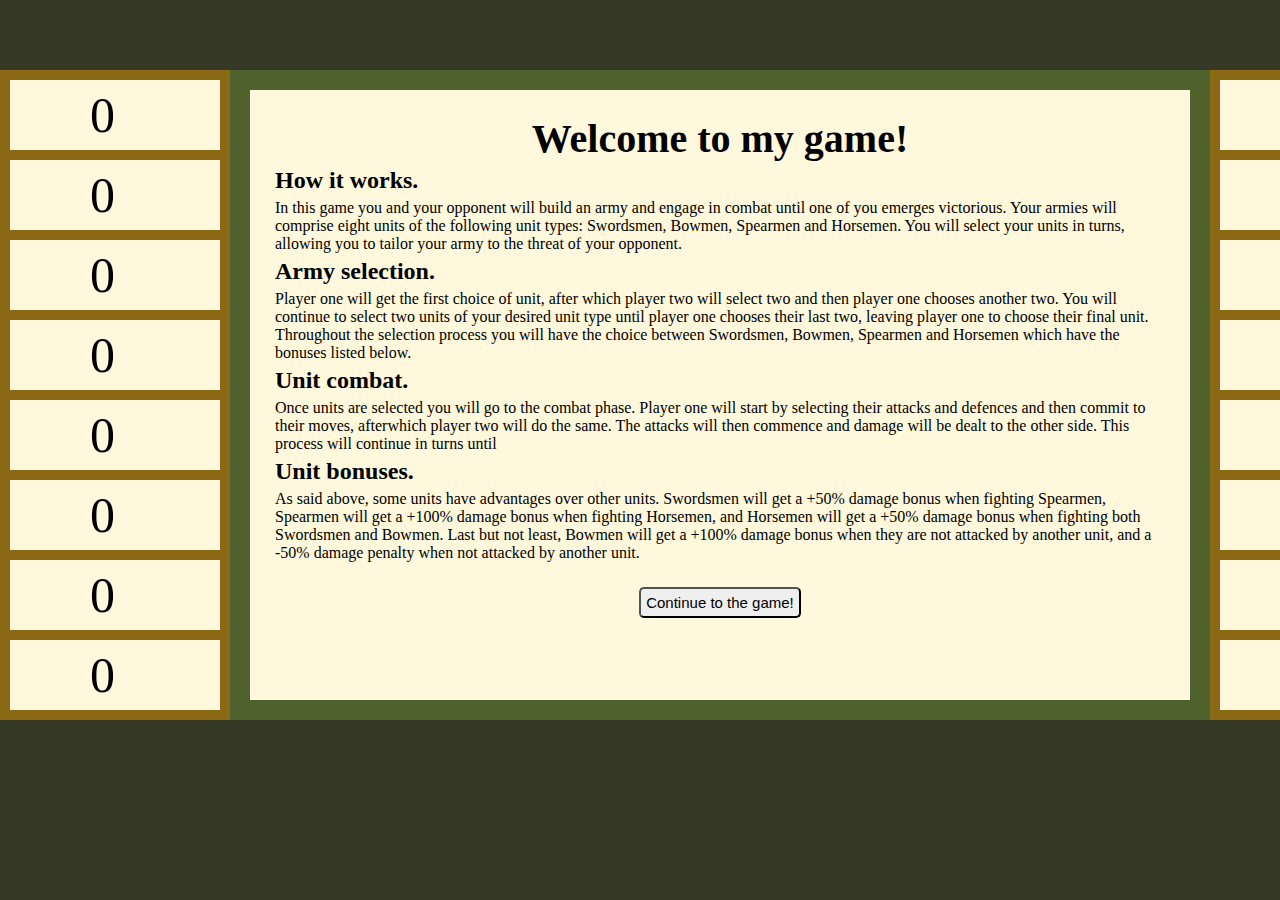
<file: index.html>
<!DOCTYPE html>
<html>
<head>
	<title>ProjectGame</title>
	<link rel="stylesheet" type="text/css" href="css/main.css">
	<script type="text/javascript" src="https://cdnjs.cloudflare.com/ajax/libs/jquery/3.2.1/jquery.js"></script>
	<script type="text/javascript" src="js/main.js"></script>
	<!-- The above adds in the two css and js files along with a jquery resource -->
</head>
<body>
	<div id="header">
		<!-- This is left empty as the header is set to be devoid of content -->
	</div>
	<!-- The leftDiv section below is the panel to the left side of the main content of the page
    	 Each div contained is one of the eight boxes in the panel with unit details -->
	<div id="leftDiv">	
		<div id="unitl1" class="unit">
			<div class="icon"></div><p class="health">0</p>
		</div>
		<div id="unitl2" class="unit">
			<div class="icon"></div><p class="health">0</p>
		</div>
		<div id="unitl3" class="unit">
			<div class="icon"></div><p class="health">0</p>
		</div>
		<div id="unitl4" class="unit">
			<div class="icon"></div><p class="health">0</p>
		</div>
		<div id="unitl5" class="unit">
			<div class="icon"></div><p class="health">0</p>
		</div>
		<div id="unitl6" class="unit">
			<div class="icon"></div><p class="health">0</p>
		</div>
		<div id="unitl7" class="unit">
			<div class="icon"></div><p class="health">0</p>
		</div>
		<div id="unitl8" class="unit">
			<div class="icon"></div><p class="health">0</p>
		</div>
		<!-- Within each unit div is the icon and health value which are both subject to jquery -->
	</div>
	<div id="mainDiv">
		<!-- This is the div for the main content of the webpage, it contains the instructions, unit 
		selection, attacks, and stats pages. Each of the four divs contained take up the full space
		of the div and are extended and collapsed in turn.  -->
		<div id="instructions" class="mainComp">
			<!-- The below is the contents of the instructions page. Most of the code here is dedicated to
			the instructions themselves with a good amount of partner code in the CSS file. -->
			<h1>Welcome to my game!</h1>
			<h2>How it works.</h2>
			<p>In this game you and your opponent will build an army and engage in combat until one of you emerges victorious.
			Your armies will comprise eight units of the following unit types: Swordsmen, Bowmen, Spearmen and Horsemen.
			You will select your units in turns, allowing you to tailor your army to the threat of your opponent.</p>
			<h2>Army selection.</h2>
			<p>Player one will get the first choice of unit, after which player two will select two and then player one chooses another two. 
			You will continue to select two units of your desired unit type until player one chooses their last two, leaving player one to choose their final unit. 
			Throughout the selection process you will have the choice between Swordsmen, Bowmen, Spearmen and Horsemen which have the bonuses listed below.</p>
			<h2>Unit combat.</h2>
			<p>Once units are selected you will go to the combat phase. 
			Player one will start by selecting their attacks and defences and then commit to their moves, afterwhich player two will do the same.
			The attacks will then commence and damage will be dealt to the other side.
			This process will continue in turns until </p>
			<h2>Unit bonuses.</h2>
			<p>As said above, some units have advantages over other units. 
			Swordsmen will get a +50% damage bonus when fighting Spearmen, 
			Spearmen will get a +100% damage bonus when fighting Horsemen, 
			and Horsemen will get a +50% damage bonus when fighting both Swordsmen and Bowmen. 
			Last but not least, Bowmen will get a +100% damage bonus when they are not attacked by another unit, 
			and a -50% damage penalty when not attacked by another unit.</p>
			<!-- <h2>Other bonuses.</h2>
			<p>In addition to the unit bonuses, there are also outnumbering and health bonuses and penalties.
			If an attacker has multiple untis attacking a single target they will get a damage multiplier of n^(1/2) where n is the number of units.
			If a defender has multiple units defending against enemies they will get a damage multiplier of n^(2/3) where n is the number of units.
			Lastly, the damage output of a unit will be modified relative to the health of the unit and the average health of any enemies it is fighting.</p> -->
			<button>Continue to the game!</button>
		</div>
		<div id="unitSelect" class="mainComp mainHidden">
			<!-- This is the inside of the unit selection div of the main content. It is split up into
			three sections, the top 'master' selector and two single unit selectors for when players
			select two units at a time. -->
			<div id="topSelect">
				<!-- Here is the top of the selector, it finalises choices made by the players in the 
				selection process, with a command and the confirm button inside -->
				<h1 id="unitSelecth1">Players, please select your unit(s).</h1>
				<div id="buttonSelect">
					<button id="startSelection">Start selection</button>
					<button id="confirmSelection" class="invisible">Confirm selection</button>
				</div>
			</div>
			<div id="leftSelect" class="divSelect mainHidden">
				<!-- This is the left selector of the two lower selectors. choices made here will be confirmed
				and then exported to the left and right panels and to be used in the combat phase -->
				<h2>Please select your first unit.</h2>
				<select id="leftDropDown">
					<option value="" disabled="disabled" selected="selected">Please select a unit</option>
					<option value="1">Swordsmen</option>
					<option value="2">Bowmen</option>
					<option value="3">Spearmen</option>
					<option value="4">Horsemen</option>
				</select>
				<h3 class="mainHidden">Unit selected!</h3>
				<p>This is where you select your units for battle. 
				You will be able to select two units at a time except for Player one's first and last selection.
				You have the choice between Swordsmen, Bowmen, Spearmen, and Horsemen for your units. 
				Each of these unit types have advantages over other units as shown below. <br /><br />
				Swordsmen get a +50% damage bonus when fighting Spearmen, 
				Spearmen get a +100% damage bonus when fighting Horsemen, 
				and Horsemen get a +50% damage bonus when fighting both Swordsmen and Bowmen. 
				Last but not least, Bowmen get a +100% damage bonus when they are not attacked by another unit, 
				and a -50% damage penalty when not attacked by another unit.</p>
			</div>
			<div id="rightSelect" class="divSelect mainHidden">
				<!-- As described above, this is the right selector which is practically identical to the 
				left one, as shown by them sharing the divSelect class. -->
				<h2>Please select your second unit.</h2>
				<select id="rightDropDown">
					<option value="" disabled="disabled" selected="selected">Please select a unit</option>
					<option value="1">Swordsmen</option>
					<option value="2">Bowmen</option>
					<option value="3">Spearmen</option>
					<option value="4">Horsemen</option>
				</select>
				<h3 class="mainHidden">Unit selected!</h3>
				<p>This is where you select your units for battle. 
				You will be able to select two units at a time except for Player one's first and last selection.
				You have the choice between Swordsmen, Bowmen, Spearmen, and Horsemen for your units. 
				Each of these unit types have advantages over other units as shown below. <br /><br />
				Swordsmen get a +50% damage bonus when fighting Spearmen, 
				Spearmen get a +100% damage bonus when fighting Horsemen, 
				and Horsemen get a +50% damage bonus when fighting both Swordsmen and Bowmen. 
				Last but not least, Bowmen get a +100% damage bonus when they are not attacked by another unit, 
				and a -50% damage penalty when not attacked by another unit.</p>
			</div>
		</div>
		<!-- The next div is the third div within the main content and is the most important and most
		seen div of them all. In it players select their attacks and can see the moves of their opponents
		and themselves. -->
		<div id="board" class="mainComp mainHidden">
			<div id="topBoard">
				<h1>Players, you may now engage in combat!</h1>
				<p>The time for words is over. You may now give your units orders to attack your enemies or 
				help defend your other units. To initiate a move, select the type of move and then the target.</p>
				<button>Confirm moves</button>
			</div>
			<div id="midBoard" class="divBoard">
				<p>Unit 1: </p>
				<select id="1a" class="mainHidden">
					<option value="" disabled="disabled">Please select a move</option>
					<option value=1 selected="selected">Attack</option>
					<option value=2>Support</option>
				</select>
				<select id="1b">
					<option value="" selected="selected">Please select a target</option>
					<option value=0>1</option>
					<option value=1>2</option>
					<option value=2>3</option>
					<option value=3>4</option>
					<option value=4>5</option>
					<option value=5>6</option>
					<option value=6>7</option>
					<option value=7>8</option>
				</select>
				<br />
				<p>Unit 2: </p>
				<select id="2a" class="mainHidden">
					<option value="" disabled="disabled">Please select a move</option>
					<option value=1 selected="selected">Attack</option>
					<option value=2>Support</option>
				</select>
				<select id="2b">
					<option value="" selected="selected">Please select a target</option>
					<option value=0>1</option>
					<option value=1>2</option>
					<option value=2>3</option>
					<option value=3>4</option>
					<option value=4>5</option>
					<option value=5>6</option>
					<option value=6>7</option>
					<option value=7>8</option>
				</select>
				<br />
				<p>Unit 3: </p>
				<select id="3a" class="mainHidden">
					<option value="" disabled="disabled">Please select a move</option>
					<option value=1 selected="selected">Attack</option>
					<option value=2>Support</option>
				</select>
				<select id="3b">
					<option value="" selected="selected">Please select a target</option>
					<option value=0>1</option>
					<option value=1>2</option>
					<option value=2>3</option>
					<option value=3>4</option>
					<option value=4>5</option>
					<option value=5>6</option>
					<option value=6>7</option>
					<option value=7>8</option>
				</select>
				<br />
				<p>Unit 4: </p>
				<select id="4a" class="mainHidden">
					<option value="" disabled="disabled">Please select a move</option>
					<option value=1 selected="selected">Attack</option>
					<option value=2>Support</option>
				</select>
				<select id="4b">
					<option value="" selected="selected">Please select a target</option>
					<option value=0>1</option>
					<option value=1>2</option>
					<option value=2>3</option>
					<option value=3>4</option>
					<option value=4>5</option>
					<option value=5>6</option>
					<option value=6>7</option>
					<option value=7>8</option>
				</select>
				<br />
				<p>Unit 5: </p>
				<select id="5a" class="mainHidden">
					<option value="" disabled="disabled">Please select a move</option>
					<option value=1 selected="selected">Attack</option>
					<option value=2>Support</option>
				</select>
				<select id="5b">
					<option value="" selected="selected">Please select a target</option>
					<option value=0>1</option>
					<option value=1>2</option>
					<option value=2>3</option>
					<option value=3>4</option>
					<option value=4>5</option>
					<option value=5>6</option>
					<option value=6>7</option>
					<option value=7>8</option>
				</select>
				<br />
				<p>Unit 6: </p>
				<select id="6a" class="mainHidden">
					<option value="" disabled="disabled">Please select a move</option>
					<option value=1 selected="selected">Attack</option>
					<option value=2>Support</option>
				</select>
				<select id="6b">
					<option value="" selected="selected">Please select a target</option>
					<option value=0>1</option>
					<option value=1>2</option>
					<option value=2>3</option>
					<option value=3>4</option>
					<option value=4>5</option>
					<option value=5>6</option>
					<option value=6>7</option>
					<option value=7>8</option>
				</select>
				<br />
				<p>Unit 7: </p>
				<select id="7a" class="mainHidden">
					<option value="" disabled="disabled">Please select a move</option>
					<option value=1 selected="selected">Attack</option>
					<option value=2>Support</option>
				</select>
				<select id="7b">
					<option value="" selected="selected">Please select a target</option>
					<option value=0>1</option>
					<option value=1>2</option>
					<option value=2>3</option>
					<option value=3>4</option>
					<option value=4>5</option>
					<option value=5>6</option>
					<option value=6>7</option>
					<option value=7>8</option>
				</select>
				<br />
				<p>Unit 8: </p>
				<select id="8a" class="mainHidden">
					<option value="" disabled="disabled">Please select a move</option>
					<option value=1 selected="selected">Attack</option>
					<option value=2>Support</option>
				</select>
				<select id="8b">
					<option value="" selected="selected">Please select a target</option>
					<option value=0>1</option>
					<option value=1>2</option>
					<option value=2>3</option>
					<option value=3>4</option>
					<option value=4>5</option>
					<option value=5>6</option>
					<option value=6>7</option>
					<option value=7>8</option>
				</select>
				<br />
			</div>
		</div>
		<!-- This is the last div of the main content and holds the stats and general info about the state
		of the last round and board in general. -->
		<div id="stats" class="mainComp mainHidden">
			<div id="topStats">
				<h1>These are the results of the battle so far!</h1>
				<button>Go to the next turn!</button>
			</div>
			<div id="leftStats" class="divStats">
				<h2>Player one statistics.</h2>
				<p>In the last turn your total damage given was <span class="stat1">100 damage</span> and your total 
				damage taken was <span class="stat2">100 damage</span>. In the whole battle so far your total damage given
				was <span class="stat3">400 damage</span> and your total damage taken was <span class="stat4">400 damage</span>.
				<br /><br />
				The detailed results for each unit are shown below:</p>
				<table>
					<thead></thead>
					<tbody>
						<tr>
							<th>Turn Given</th>
							<th>Turn Taken</th>
							<th>Total Given</th>
							<th>Total Taken</th>
						</tr>
						<tr class="row1">
							<td class="col1">0</td>
							<td class="col2">0</td>
							<td class="col3">0</td>
							<td class="col4">100</td>
						</tr>
						<tr class="row2">
							<td class="col1">0</td>
							<td class="col2">0</td>
							<td class="col3">0</td>
							<td class="col4">100</td>
						</tr>
						<tr class="row3">
							<td class="col1">0</td>
							<td class="col2">0</td>
							<td class="col3">0</td>
							<td class="col4">100</td>
						</tr>
						<tr class="row4">
							<td class="col1">0</td>
							<td class="col2">0</td>
							<td class="col3">0</td>
							<td class="col4">100</td>
						</tr>
						<tr class="row5">
							<td class="col1">0</td>
							<td class="col2">0</td>
							<td class="col3">0</td>
							<td class="col4">100</td>
						</tr>
						<tr class="row6">
							<td class="col1">0</td>
							<td class="col2">0</td>
							<td class="col3">0</td>
							<td class="col4">100</td>
						</tr>
						<tr class="row7">
							<td class="col1">0</td>
							<td class="col2">0</td>
							<td class="col3">0</td>
							<td class="col4">100</td>
						</tr>
						<tr class="row8">
							<td class="col1">0</td>
							<td class="col2">0</td>
							<td class="col3">0</td>
							<td class="col4">100</td>
						</tr>
					</tbody>
				</table>
			</div>
			<div id="rightStats" class="divStats">
				<h2>Player two statistics.</h2>
				<p>In the last turn your total damage given was <span class="stat1">100 damage</span> and your total 
				damage taken was <span class="stat2">100 damage</span>. In the whole battle so far your total damage given
				was <span class="stat3">400 damage</span> and your total damage taken was <span class="stat4">400 damage</span>.
				<br /><br />
				The detailed results for each unit are shown below:</p>
				<table>
					<thead></thead>
					<tbody>
						<tr>
							<th>Turn Given</th>
							<th>Turn Taken</th>
							<th>Total Given</th>
							<th>Total Taken</th>
						</tr>
						<tr class="row1">
							<td class="col1">0</td>
							<td class="col2">0</td>
							<td class="col3">0</td>
							<td class="col4">100</td>
						</tr>
						<tr class="row2">
							<td class="col1">0</td>
							<td class="col2">0</td>
							<td class="col3">0</td>
							<td class="col4">100</td>
						</tr>
						<tr class="row3">
							<td class="col1">0</td>
							<td class="col2">0</td>
							<td class="col3">0</td>
							<td class="col4">100</td>
						</tr>
						<tr class="row4">
							<td class="col1">0</td>
							<td class="col2">0</td>
							<td class="col3">0</td>
							<td class="col4">100</td>
						</tr>
						<tr class="row5">
							<td class="col1">0</td>
							<td class="col2">0</td>
							<td class="col3">0</td>
							<td class="col4">100</td>
						</tr>
						<tr class="row6">
							<td class="col1">0</td>
							<td class="col2">0</td>
							<td class="col3">0</td>
							<td class="col4">100</td>
						</tr>
						<tr class="row7">
							<td class="col1">0</td>
							<td class="col2">0</td>
							<td class="col3">0</td>
							<td class="col4">100</td>
						</tr>
						<tr class="row8">
							<td class="col1">0</td>
							<td class="col2">0</td>
							<td class="col3">0</td>
							<td class="col4">100</td>
						</tr>
					</tbody>
				</table>
			</div>
		</div>
	</div>
	<!-- The below is the div containing the details displayed in the right panel. As with the left
	panel, it contains eight divs representing the eight units on each team with their icons and 
	stats contained within. -->
	<div id="rightDiv">
		<div id="unitr1" class="unit">
			<div class="icon"></div><p class="health">0</p>
		</div>
		<div id="unitr2" class="unit">
			<div class="icon"></div><p class="health">0</p>
		</div>
		<div id="unitr3" class="unit">
			<div class="icon"></div><p class="health">0</p>
		</div>
		<div id="unitr4" class="unit">
			<div class="icon"></div><p class="health">0</p>
		</div>
		<div id="unitr5" class="unit">
			<div class="icon"></div><p class="health">0</p>
		</div>
		<div id="unitr6" class="unit">
			<div class="icon"></div><p class="health">0</p>
		</div>
		<div id="unitr7" class="unit">
			<div class="icon"></div><p class="health">0</p>
		</div>
		<div id="unitr8" class="unit">
			<div class="icon"></div><p class="health">0</p>
		</div>
		<!-- Each unit has a unique id so it can be targeted easily as well as an icon and health. 
		These combined give the user a graphical respresentation of their position in the game. -->
	</div>
	<div id="footer">
		<!-- This final div is an empty footer with no height allowing it to be used for any additional
		information. -->
	</div>
</body>
</html>
</file>
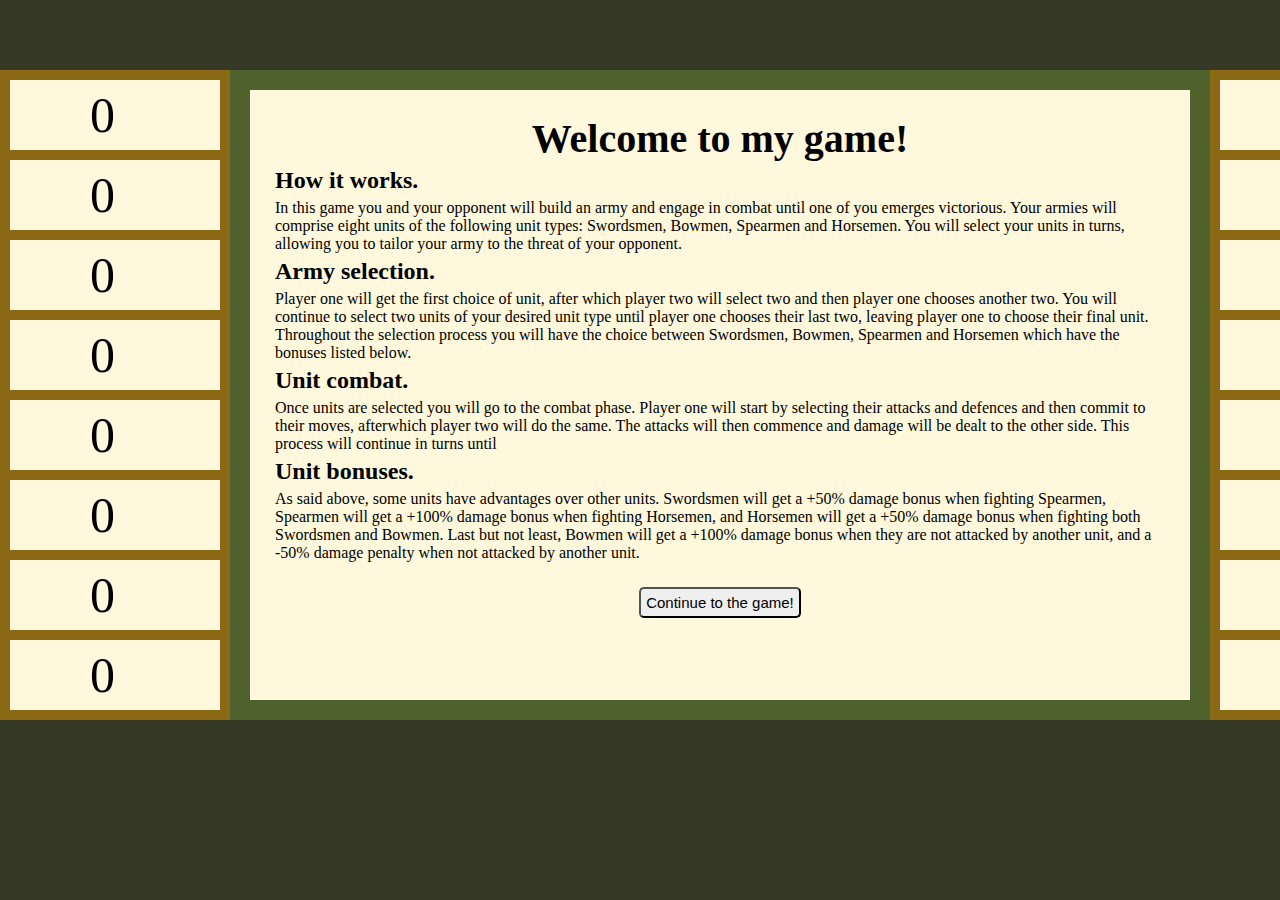
<file: html/index.html>
<!DOCTYPE html>
<html>
<head>
	<title>ProjectGame</title>
	<link rel="stylesheet" type="text/css" href="../css/main.css">
	<script type="text/javascript" src="https://cdnjs.cloudflare.com/ajax/libs/jquery/3.2.1/jquery.js"></script>
	<script type="text/javascript" src="../js/main.js"></script>
	<!-- The above adds in the two css and js files along with a jquery resource -->
</head>
<body>
	<div id="header">
		<!-- This is left empty as the header is set to be devoid of content -->
	</div>
	<!-- The leftDiv section below is the panel to the left side of the main content of the page
    	 Each div contained is one of the eight boxes in the panel with unit details -->
	<div id="leftDiv">	
		<div id="unitl1" class="unit">
			<div class="icon"></div><p class="health">0</p>
		</div>
		<div id="unitl2" class="unit">
			<div class="icon"></div><p class="health">0</p>
		</div>
		<div id="unitl3" class="unit">
			<div class="icon"></div><p class="health">0</p>
		</div>
		<div id="unitl4" class="unit">
			<div class="icon"></div><p class="health">0</p>
		</div>
		<div id="unitl5" class="unit">
			<div class="icon"></div><p class="health">0</p>
		</div>
		<div id="unitl6" class="unit">
			<div class="icon"></div><p class="health">0</p>
		</div>
		<div id="unitl7" class="unit">
			<div class="icon"></div><p class="health">0</p>
		</div>
		<div id="unitl8" class="unit">
			<div class="icon"></div><p class="health">0</p>
		</div>
		<!-- Within each unit div is the icon and health value which are both subject to jquery -->
	</div>
	<div id="mainDiv">
		<!-- This is the div for the main content of the webpage, it contains the instructions, unit 
		selection, attacks, and stats pages. Each of the four divs contained take up the full space
		of the div and are extended and collapsed in turn.  -->
		<div id="instructions" class="mainComp">
			<!-- The below is the contents of the instructions page. Most of the code here is dedicated to
			the instructions themselves with a good amount of partner code in the CSS file. -->
			<h1>Welcome to my game!</h1>
			<h2>How it works.</h2>
			<p>In this game you and your opponent will build an army and engage in combat until one of you emerges victorious.
			Your armies will comprise eight units of the following unit types: Swordsmen, Bowmen, Spearmen and Horsemen.
			You will select your units in turns, allowing you to tailor your army to the threat of your opponent.</p>
			<h2>Army selection.</h2>
			<p>Player one will get the first choice of unit, after which player two will select two and then player one chooses another two. 
			You will continue to select two units of your desired unit type until player one chooses their last two, leaving player one to choose their final unit. 
			Throughout the selection process you will have the choice between Swordsmen, Bowmen, Spearmen and Horsemen which have the bonuses listed below.</p>
			<h2>Unit combat.</h2>
			<p>Once units are selected you will go to the combat phase. 
			Player one will start by selecting their attacks and defences and then commit to their moves, afterwhich player two will do the same.
			The attacks will then commence and damage will be dealt to the other side.
			This process will continue in turns until </p>
			<h2>Unit bonuses.</h2>
			<p>As said above, some units have advantages over other units. 
			Swordsmen will get a +50% damage bonus when fighting Spearmen, 
			Spearmen will get a +100% damage bonus when fighting Horsemen, 
			and Horsemen will get a +50% damage bonus when fighting both Swordsmen and Bowmen. 
			Last but not least, Bowmen will get a +100% damage bonus when they are not attacked by another unit, 
			and a -50% damage penalty when not attacked by another unit.</p>
			<!-- <h2>Other bonuses.</h2>
			<p>In addition to the unit bonuses, there are also outnumbering and health bonuses and penalties.
			If an attacker has multiple untis attacking a single target they will get a damage multiplier of n^(1/2) where n is the number of units.
			If a defender has multiple units defending against enemies they will get a damage multiplier of n^(2/3) where n is the number of units.
			Lastly, the damage output of a unit will be modified relative to the health of the unit and the average health of any enemies it is fighting.</p> -->
			<button>Continue to the game!</button>
		</div>
		<div id="unitSelect" class="mainComp mainHidden">
			<!-- This is the inside of the unit selection div of the main content. It is split up into
			three sections, the top 'master' selector and two single unit selectors for when players
			select two units at a time. -->
			<div id="topSelect">
				<!-- Here is the top of the selector, it finalises choices made by the players in the 
				selection process, with a command and the confirm button inside -->
				<h1 id="unitSelecth1">Players, please select your unit(s).</h1>
				<div id="buttonSelect">
					<button id="startSelection">Start selection</button>
					<button id="confirmSelection" class="invisible">Confirm selection</button>
				</div>
			</div>
			<div id="leftSelect" class="divSelect mainHidden">
				<!-- This is the left selector of the two lower selectors. choices made here will be confirmed
				and then exported to the left and right panels and to be used in the combat phase -->
				<h2>Please select your first unit.</h2>
				<select id="leftDropDown">
					<option value="" disabled="disabled" selected="selected">Please select a unit</option>
					<option value="1">Swordsmen</option>
					<option value="2">Bowmen</option>
					<option value="3">Spearmen</option>
					<option value="4">Horsemen</option>
				</select>
				<h3 class="mainHidden">Unit selected!</h3>
				<p>This is where you select your units for battle. 
				You will be able to select two units at a time except for Player one's first and last selection.
				You have the choice between Swordsmen, Bowmen, Spearmen, and Horsemen for your units. 
				Each of these unit types have advantages over other units as shown below. <br /><br />
				Swordsmen get a +50% damage bonus when fighting Spearmen, 
				Spearmen get a +100% damage bonus when fighting Horsemen, 
				and Horsemen get a +50% damage bonus when fighting both Swordsmen and Bowmen. 
				Last but not least, Bowmen get a +100% damage bonus when they are not attacked by another unit, 
				and a -50% damage penalty when not attacked by another unit.</p>
			</div>
			<div id="rightSelect" class="divSelect mainHidden">
				<!-- As described above, this is the right selector which is practically identical to the 
				left one, as shown by them sharing the divSelect class. -->
				<h2>Please select your second unit.</h2>
				<select id="rightDropDown">
					<option value="" disabled="disabled" selected="selected">Please select a unit</option>
					<option value="1">Swordsmen</option>
					<option value="2">Bowmen</option>
					<option value="3">Spearmen</option>
					<option value="4">Horsemen</option>
				</select>
				<h3 class="mainHidden">Unit selected!</h3>
				<p>This is where you select your units for battle. 
				You will be able to select two units at a time except for Player one's first and last selection.
				You have the choice between Swordsmen, Bowmen, Spearmen, and Horsemen for your units. 
				Each of these unit types have advantages over other units as shown below. <br /><br />
				Swordsmen get a +50% damage bonus when fighting Spearmen, 
				Spearmen get a +100% damage bonus when fighting Horsemen, 
				and Horsemen get a +50% damage bonus when fighting both Swordsmen and Bowmen. 
				Last but not least, Bowmen get a +100% damage bonus when they are not attacked by another unit, 
				and a -50% damage penalty when not attacked by another unit.</p>
			</div>
		</div>
		<!-- The next div is the third div within the main content and is the most important and most
		seen div of them all. In it players select their attacks and can see the moves of their opponents
		and themselves. -->
		<div id="board" class="mainComp mainHidden">
			<div id="topBoard">
				<h1>Players, you may now engage in combat!</h1>
				<p>The time for words is over. You may now give your units orders to attack your enemies or 
				help defend your other units. To initiate a move, select the type of move and then the target.</p>
				<button>Confirm moves</button>
			</div>
			<div id="midBoard" class="divBoard">
				<p>Unit 1: </p>
				<select id="1a" class="mainHidden">
					<option value="" disabled="disabled">Please select a move</option>
					<option value=1 selected="selected">Attack</option>
					<option value=2>Support</option>
				</select>
				<select id="1b">
					<option value="" selected="selected">Please select a target</option>
					<option value=0>1</option>
					<option value=1>2</option>
					<option value=2>3</option>
					<option value=3>4</option>
					<option value=4>5</option>
					<option value=5>6</option>
					<option value=6>7</option>
					<option value=7>8</option>
				</select>
				<br />
				<p>Unit 2: </p>
				<select id="2a" class="mainHidden">
					<option value="" disabled="disabled">Please select a move</option>
					<option value=1 selected="selected">Attack</option>
					<option value=2>Support</option>
				</select>
				<select id="2b">
					<option value="" selected="selected">Please select a target</option>
					<option value=0>1</option>
					<option value=1>2</option>
					<option value=2>3</option>
					<option value=3>4</option>
					<option value=4>5</option>
					<option value=5>6</option>
					<option value=6>7</option>
					<option value=7>8</option>
				</select>
				<br />
				<p>Unit 3: </p>
				<select id="3a" class="mainHidden">
					<option value="" disabled="disabled">Please select a move</option>
					<option value=1 selected="selected">Attack</option>
					<option value=2>Support</option>
				</select>
				<select id="3b">
					<option value="" selected="selected">Please select a target</option>
					<option value=0>1</option>
					<option value=1>2</option>
					<option value=2>3</option>
					<option value=3>4</option>
					<option value=4>5</option>
					<option value=5>6</option>
					<option value=6>7</option>
					<option value=7>8</option>
				</select>
				<br />
				<p>Unit 4: </p>
				<select id="4a" class="mainHidden">
					<option value="" disabled="disabled">Please select a move</option>
					<option value=1 selected="selected">Attack</option>
					<option value=2>Support</option>
				</select>
				<select id="4b">
					<option value="" selected="selected">Please select a target</option>
					<option value=0>1</option>
					<option value=1>2</option>
					<option value=2>3</option>
					<option value=3>4</option>
					<option value=4>5</option>
					<option value=5>6</option>
					<option value=6>7</option>
					<option value=7>8</option>
				</select>
				<br />
				<p>Unit 5: </p>
				<select id="5a" class="mainHidden">
					<option value="" disabled="disabled">Please select a move</option>
					<option value=1 selected="selected">Attack</option>
					<option value=2>Support</option>
				</select>
				<select id="5b">
					<option value="" selected="selected">Please select a target</option>
					<option value=0>1</option>
					<option value=1>2</option>
					<option value=2>3</option>
					<option value=3>4</option>
					<option value=4>5</option>
					<option value=5>6</option>
					<option value=6>7</option>
					<option value=7>8</option>
				</select>
				<br />
				<p>Unit 6: </p>
				<select id="6a" class="mainHidden">
					<option value="" disabled="disabled">Please select a move</option>
					<option value=1 selected="selected">Attack</option>
					<option value=2>Support</option>
				</select>
				<select id="6b">
					<option value="" selected="selected">Please select a target</option>
					<option value=0>1</option>
					<option value=1>2</option>
					<option value=2>3</option>
					<option value=3>4</option>
					<option value=4>5</option>
					<option value=5>6</option>
					<option value=6>7</option>
					<option value=7>8</option>
				</select>
				<br />
				<p>Unit 7: </p>
				<select id="7a" class="mainHidden">
					<option value="" disabled="disabled">Please select a move</option>
					<option value=1 selected="selected">Attack</option>
					<option value=2>Support</option>
				</select>
				<select id="7b">
					<option value="" selected="selected">Please select a target</option>
					<option value=0>1</option>
					<option value=1>2</option>
					<option value=2>3</option>
					<option value=3>4</option>
					<option value=4>5</option>
					<option value=5>6</option>
					<option value=6>7</option>
					<option value=7>8</option>
				</select>
				<br />
				<p>Unit 8: </p>
				<select id="8a" class="mainHidden">
					<option value="" disabled="disabled">Please select a move</option>
					<option value=1 selected="selected">Attack</option>
					<option value=2>Support</option>
				</select>
				<select id="8b">
					<option value="" selected="selected">Please select a target</option>
					<option value=0>1</option>
					<option value=1>2</option>
					<option value=2>3</option>
					<option value=3>4</option>
					<option value=4>5</option>
					<option value=5>6</option>
					<option value=6>7</option>
					<option value=7>8</option>
				</select>
				<br />
			</div>
		</div>
		<!-- This is the last div of the main content and holds the stats and general info about the state
		of the last round and board in general. -->
		<div id="stats" class="mainComp mainHidden">
			<div id="topStats">
				<h1>These are the results of the battle so far!</h1>
				<button>Go to the next turn!</button>
			</div>
			<div id="leftStats" class="divStats">
				<h2>Player one statistics.</h2>
				<p>In the last turn your total damage given was <span class="stat1">100 damage</span> and your total 
				damage taken was <span class="stat2">100 damage</span>. In the whole battle so far your total damage given
				was <span class="stat3">400 damage</span> and your total damage taken was <span class="stat4">400 damage</span>.
				<br /><br />
				The detailed results for each unit are shown below:</p>
				<table>
					<thead></thead>
					<tbody>
						<tr>
							<th>Turn Given</th>
							<th>Turn Taken</th>
							<th>Total Given</th>
							<th>Total Taken</th>
						</tr>
						<tr class="row1">
							<td class="col1">0</td>
							<td class="col2">0</td>
							<td class="col3">0</td>
							<td class="col4">100</td>
						</tr>
						<tr class="row2">
							<td class="col1">0</td>
							<td class="col2">0</td>
							<td class="col3">0</td>
							<td class="col4">100</td>
						</tr>
						<tr class="row3">
							<td class="col1">0</td>
							<td class="col2">0</td>
							<td class="col3">0</td>
							<td class="col4">100</td>
						</tr>
						<tr class="row4">
							<td class="col1">0</td>
							<td class="col2">0</td>
							<td class="col3">0</td>
							<td class="col4">100</td>
						</tr>
						<tr class="row5">
							<td class="col1">0</td>
							<td class="col2">0</td>
							<td class="col3">0</td>
							<td class="col4">100</td>
						</tr>
						<tr class="row6">
							<td class="col1">0</td>
							<td class="col2">0</td>
							<td class="col3">0</td>
							<td class="col4">100</td>
						</tr>
						<tr class="row7">
							<td class="col1">0</td>
							<td class="col2">0</td>
							<td class="col3">0</td>
							<td class="col4">100</td>
						</tr>
						<tr class="row8">
							<td class="col1">0</td>
							<td class="col2">0</td>
							<td class="col3">0</td>
							<td class="col4">100</td>
						</tr>
					</tbody>
				</table>
			</div>
			<div id="rightStats" class="divStats">
				<h2>Player two statistics.</h2>
				<p>In the last turn your total damage given was <span class="stat1">100 damage</span> and your total 
				damage taken was <span class="stat2">100 damage</span>. In the whole battle so far your total damage given
				was <span class="stat3">400 damage</span> and your total damage taken was <span class="stat4">400 damage</span>.
				<br /><br />
				The detailed results for each unit are shown below:</p>
				<table>
					<thead></thead>
					<tbody>
						<tr>
							<th>Turn Given</th>
							<th>Turn Taken</th>
							<th>Total Given</th>
							<th>Total Taken</th>
						</tr>
						<tr class="row1">
							<td class="col1">0</td>
							<td class="col2">0</td>
							<td class="col3">0</td>
							<td class="col4">100</td>
						</tr>
						<tr class="row2">
							<td class="col1">0</td>
							<td class="col2">0</td>
							<td class="col3">0</td>
							<td class="col4">100</td>
						</tr>
						<tr class="row3">
							<td class="col1">0</td>
							<td class="col2">0</td>
							<td class="col3">0</td>
							<td class="col4">100</td>
						</tr>
						<tr class="row4">
							<td class="col1">0</td>
							<td class="col2">0</td>
							<td class="col3">0</td>
							<td class="col4">100</td>
						</tr>
						<tr class="row5">
							<td class="col1">0</td>
							<td class="col2">0</td>
							<td class="col3">0</td>
							<td class="col4">100</td>
						</tr>
						<tr class="row6">
							<td class="col1">0</td>
							<td class="col2">0</td>
							<td class="col3">0</td>
							<td class="col4">100</td>
						</tr>
						<tr class="row7">
							<td class="col1">0</td>
							<td class="col2">0</td>
							<td class="col3">0</td>
							<td class="col4">100</td>
						</tr>
						<tr class="row8">
							<td class="col1">0</td>
							<td class="col2">0</td>
							<td class="col3">0</td>
							<td class="col4">100</td>
						</tr>
					</tbody>
				</table>
			</div>
		</div>
	</div>
	<!-- The below is the div containing the details displayed in the right panel. As with the left
	panel, it contains eight divs representing the eight units on each team with their icons and 
	stats contained within. -->
	<div id="rightDiv">
		<div id="unitr1" class="unit">
			<div class="icon"></div><p class="health">0</p>
		</div>
		<div id="unitr2" class="unit">
			<div class="icon"></div><p class="health">0</p>
		</div>
		<div id="unitr3" class="unit">
			<div class="icon"></div><p class="health">0</p>
		</div>
		<div id="unitr4" class="unit">
			<div class="icon"></div><p class="health">0</p>
		</div>
		<div id="unitr5" class="unit">
			<div class="icon"></div><p class="health">0</p>
		</div>
		<div id="unitr6" class="unit">
			<div class="icon"></div><p class="health">0</p>
		</div>
		<div id="unitr7" class="unit">
			<div class="icon"></div><p class="health">0</p>
		</div>
		<div id="unitr8" class="unit">
			<div class="icon"></div><p class="health">0</p>
		</div>
		<!-- Each unit has a unique id so it can be targeted easily as well as an icon and health. 
		These combined give the user a graphical respresentation of their position in the game. -->
	</div>
	<div id="footer">
		<!-- This final div is an empty footer with no height allowing it to be used for any additional
		information. -->
	</div>
</body>
</html>
</file>
<file: css/main.css>
/* This is the CSS file for the ProjectGame, below are generic divs for overall webpage usage. */

* {
	margin: 0;
	padding: 0;
	box-sizing: border-box;
}

body {
	min-height: 720px;
	min-width: 1440px;
	/*background-color: #394f26;*/
	background-color: #373927;
}

/* Next is the css for the header and any contents */

#header {
	height: 70px;
}

#leftDiv {
	width: 230px;
	height: 100%;
	float: left;
	display: inline-block;
	background-color: #8b6914;
}

#rightDiv {
	width: 230px;
	height: 100%;
	float: right;
	display: inline-block;
	background-color: #8b6914;
}

.unit {
	margin: 10px;
	height: 70px;
	background-color: #fff8dc;
}

.icon {
	margin: 10px;
	height: 50px;
	width: 50px;
	float: left;
	display: inline-block;
}

.iconImg {
	max-height: 50px;
	padding: auto;
	margin: auto;
	float: left;
	display: inline-block;
	background-color: #fff8dc
}

.health	{
	display: inline-block;
	margin: 10px;
	line-height: 50px;
	font-size: 50px;
}

#mainDiv {
	width: 980px;
	height: 650px;
	display: inline-block;
	background-color: #4f612d;
}

.mainComp {
	background-color: #fff8dc;
	margin: 20px;
	height: 610px;
	width: 940px;
	padding: 20px;
}

.mainHidden {
	display: none !important;
}

.invisible {
	visibility: hidden;
}

#instructions h1 {
    font-size: 40px;
    text-align: center;
    margin: 5px;
}

#instructions h2 {
	font-size: 24px;
    margin: 5px;
}

#instructions p {
	margin: 5px;
    font-size: 16px;
}

#instructions button {
    margin: 25px auto;
    display: block;
    font-size: 15px;
    padding: 5px;
    border-radius: 5px;
}

#unitSelect {
	padding: 10px;
}

.divSelect {
	height: 390px;
	width: 440px;
	margin: 10px;
}

.divSelect h2 {
	margin: 10px;
	text-align: center;
}

.divSelect select {
	margin: 40px auto;
    display: block;
    font-size: 15px;
    padding: 5px;
    border-radius: 5px;
}

.divSelect h3 {
	margin: 40px auto;
    display: block;
    padding: 5px;
    text-align: center;
    font-weight: normal;
}

.divSelect p {
	margin: 10px;
	position: absolute;
    bottom: 0;
}

#topSelect {
	height: 160px;
	width: 900px;
	margin: 10px;
}

#topSelect h1 {
	text-align: center;
	font-size: 40px;
}

#buttonSelect {
	margin: 0 310px;
}

#topSelect button {
    margin: 40px 5px;
    display: inline-block;
    font-size: 15px;
    padding: 5px;
    border-radius: 5px;
}

#leftSelect {
	float: left;
	position: relative;
}

#rightSelect {
	float: right;
	position: relative;
}

#board {
	padding: 10px;
}

#topBoard {
	height: 160px;
	width: 900px;
	margin: 10px;
}

#topBoard h1 {
	text-align: center;
	font-size: 40px;
}

#topBoard p {
	text-align: center;
	margin: 20px 0;
}

#topBoard button {
	margin: 0 auto;
    display: block;
    font-size: 15px;
    padding: 5px;
    border-radius: 5px;
}

#midBoard {
	height: 390px;
	width: 900px;
	margin: 10px;
	text-align: center;
}

#midBoard p {
	display: inline-block;
	font-size: 20px;
	margin: 10px 20px;
}

.divBoard select {
	margin: 10px 20px;
    display: inline-block;
    font-size: 15px;
    padding: 5px;
    border-radius: 5px;
}

#stats {
	padding: 10px;
}

.divStats {
	height: 390px;
	width: 440px;
	margin: 10px;
	text-align: center;
}

.divStats h2 {
	margin: 15px;
}

.divStats p {
	margin: 15px;
}

.divStats table {
	margin: 0 auto;
}

#topStats {
	height: 160px;
	width: 900px;
	margin: 10px;
}

#topStats h1 {
	text-align: center;
	font-size: 40px;
}

#topStats button {
    margin: 40px auto;
    display: block;
    font-size: 15px;
    padding: 5px;
    border-radius: 5px;
}

#leftStats {
	float: left;
}

#rightStats {
	float: right;
}
</file>
